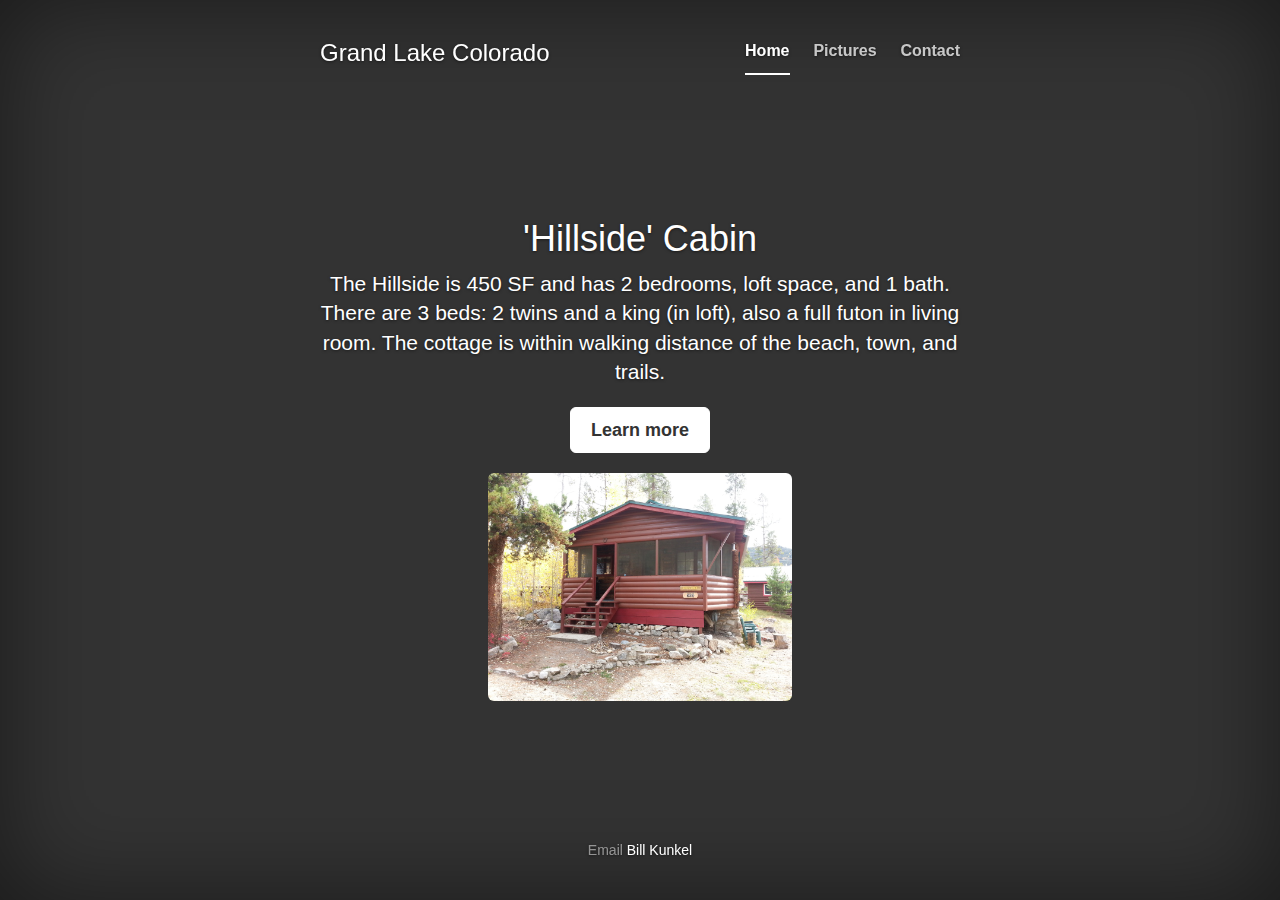
<file: index.html>
<!DOCTYPE html>
<html lang="en">
  <head>
    <meta charset="utf-8">
    <meta http-equiv="X-UA-Compatible" content="IE=edge">
    <meta name="viewport" content="width=device-width, initial-scale=1">
    <!-- The above 3 meta tags *must* come first in the head; any other head content must come *after* these tags -->
    <meta name="description" content="">
    <meta name="author" content="">

    <title>Grand Lake Colorado</title>

    <!-- Bootstrap core CSS -->
    <link rel="stylesheet" href="http://maxcdn.bootstrapcdn.com/bootstrap/3.3.5/css/bootstrap.min.css">

    <!-- Custom styles for this template -->
    <link href="css/cover.css" rel="stylesheet">

    <!-- HTML5 shim and Respond.js for IE8 support of HTML5 elements and media queries -->
    <!--[if lt IE 9]>
      <script src="https://oss.maxcdn.com/html5shiv/3.7.2/html5shiv.min.js"></script>
      <script src="https://oss.maxcdn.com/respond/1.4.2/respond.min.js"></script>
    <![endif]-->
  </head>

  <body>

    <div class="site-wrapper">

      <div class="site-wrapper-inner">

        <div class="cover-container">

          <div class="masthead clearfix">
            <div class="inner">
              <h3 class="masthead-brand">Grand Lake Colorado</h3>
              <nav>
                <ul class="nav masthead-nav">
                  <li class="active"><a href="#">Home</a></li>
                  <li><a href="pictures.html">Pictures</a></li>
                  <li><a href="contact.html">Contact</a></li>
                </ul>
              </nav>
            </div>
          </div>

          <div class="inner cover">
            <h1 class="cover-heading">'Hillside' Cabin</h1>
            <p class="lead">The Hillside is 450 SF and has 2 bedrooms, loft space, and 1 bath. There are 3 beds: 2 twins and a king (in loft), also a full futon in living room. The cottage is within walking distance of the beach, town, and trails.</p>
            <p class="lead">
              <a href="learn.html" class="btn btn-lg btn-default">Learn more</a>
            </p>           
			<img src="../images/cabin1.jpg" class="img-rounded" alt="Grand Lake Hillside Cabin" width="304"> 
		  </div>

          <div class="mastfoot">
            <div class="inner">
              <p>Email <a href="mailto:wbkunkel@gmail.com">Bill Kunkel</a></p>
            </div>
          </div>

        </div>

      </div>

    </div>

    <!-- Bootstrap core JavaScript
    ================================================== -->
    <!-- Placed at the end of the document so the pages load faster -->
    <script src="https://ajax.googleapis.com/ajax/libs/jquery/1.11.3/jquery.min.js"></script>
    <script src="http://maxcdn.bootstrapcdn.com/bootstrap/3.3.5/js/bootstrap.min.js"></script>
  </body>
</html>
</file>
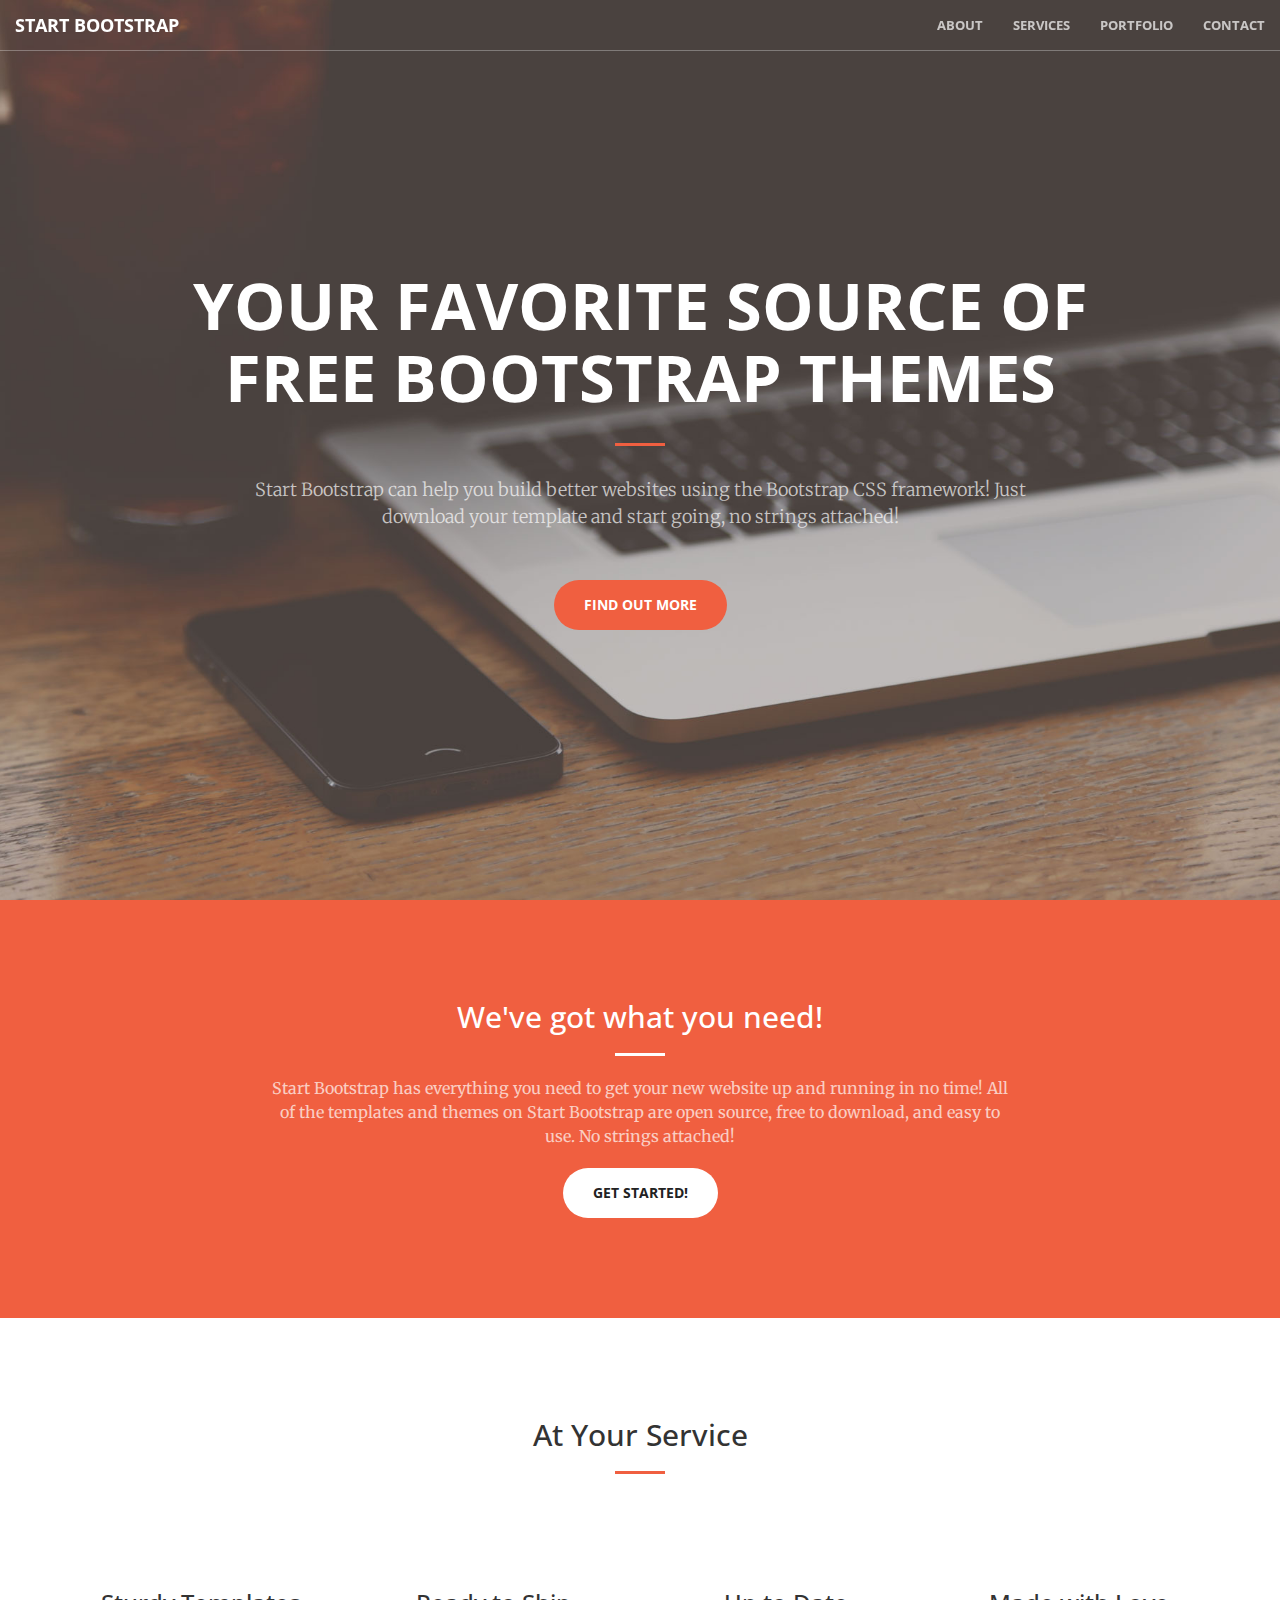
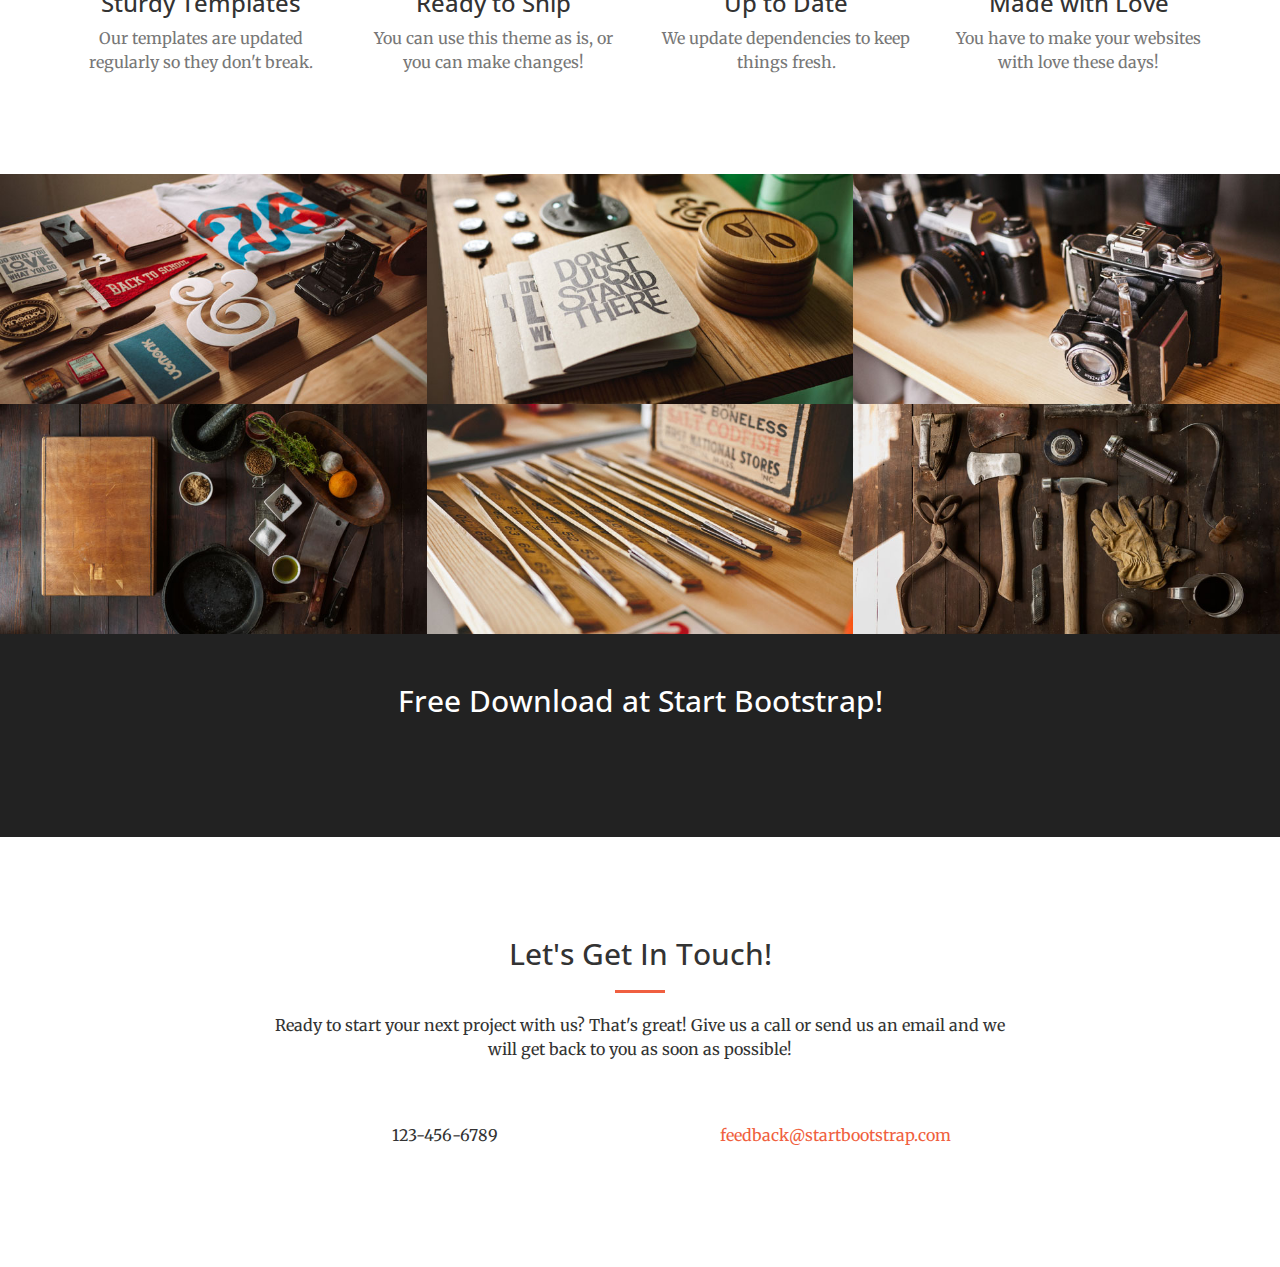
<file: home/index.html>
<!DOCTYPE html>
<html lang="en">

<head>

    <meta charset="utf-8">
    <meta http-equiv="X-UA-Compatible" content="IE=edge">
    <meta name="viewport" content="width=device-width, initial-scale=1">
    <meta name="description" content="">
    <meta name="author" content="">

    <title>Creative - Start Bootstrap Theme</title>

    <!-- Bootstrap Core CSS -->
    <link rel="stylesheet" href="css/bootstrap.min.css" type="text/css">

    <!-- Custom Fonts -->
    <link href='http://fonts.googleapis.com/css?family=Open+Sans:300italic,400italic,600italic,700italic,800italic,400,300,600,700,800' rel='stylesheet' type='text/css'>
    <link href='http://fonts.googleapis.com/css?family=Merriweather:400,300,300italic,400italic,700,700italic,900,900italic' rel='stylesheet' type='text/css'>
    <link rel="stylesheet" href="font-awesome/css/font-awesome.min.css" type="text/css">

    <!-- Plugin CSS -->
    <link rel="stylesheet" href="css/animate.min.css" type="text/css">

    <!-- Custom CSS -->
    <link rel="stylesheet" href="css/creative.css" type="text/css">

    <!-- HTML5 Shim and Respond.js IE8 support of HTML5 elements and media queries -->
    <!-- WARNING: Respond.js doesn't work if you view the page via file:// -->
    <!--[if lt IE 9]>
        <script src="https://oss.maxcdn.com/libs/html5shiv/3.7.0/html5shiv.js"></script>
        <script src="https://oss.maxcdn.com/libs/respond.js/1.4.2/respond.min.js"></script>
    <![endif]-->

</head>

<body id="page-top">

    <nav id="mainNav" class="navbar navbar-default navbar-fixed-top">
        <div class="container-fluid">
            <!-- Brand and toggle get grouped for better mobile display -->
            <div class="navbar-header">
                <button type="button" class="navbar-toggle collapsed" data-toggle="collapse" data-target="#bs-example-navbar-collapse-1">
                    <span class="sr-only">Toggle navigation</span>
                    <span class="icon-bar"></span>
                    <span class="icon-bar"></span>
                    <span class="icon-bar"></span>
                </button>
                <a class="navbar-brand page-scroll" href="#page-top">Start Bootstrap</a>
            </div>

            <!-- Collect the nav links, forms, and other content for toggling -->
            <div class="collapse navbar-collapse" id="bs-example-navbar-collapse-1">
                <ul class="nav navbar-nav navbar-right">
                    <li>
                        <a class="page-scroll" href="#about">About</a>
                    </li>
                    <li>
                        <a class="page-scroll" href="#services">Services</a>
                    </li>
                    <li>
                        <a class="page-scroll" href="#portfolio">Portfolio</a>
                    </li>
                    <li>
                        <a class="page-scroll" href="#contact">Contact</a>
                    </li>
                </ul>
            </div>
            <!-- /.navbar-collapse -->
        </div>
        <!-- /.container-fluid -->
    </nav>

    <header>
        <div class="header-content">
            <div class="header-content-inner">
                <h1>Your Favorite Source of Free Bootstrap Themes</h1>
                <hr>
                <p>Start Bootstrap can help you build better websites using the Bootstrap CSS framework! Just download your template and start going, no strings attached!</p>
                <a href="#about" class="btn btn-primary btn-xl page-scroll">Find Out More</a>
            </div>
        </div>
    </header>

    <section class="bg-primary" id="about">
        <div class="container">
            <div class="row">
                <div class="col-lg-8 col-lg-offset-2 text-center">
                    <h2 class="section-heading">We've got what you need!</h2>
                    <hr class="light">
                    <p class="text-faded">Start Bootstrap has everything you need to get your new website up and running in no time! All of the templates and themes on Start Bootstrap are open source, free to download, and easy to use. No strings attached!</p>
                    <a href="#" class="btn btn-default btn-xl">Get Started!</a>
                </div>
            </div>
        </div>
    </section>

    <section id="services">
        <div class="container">
            <div class="row">
                <div class="col-lg-12 text-center">
                    <h2 class="section-heading">At Your Service</h2>
                    <hr class="primary">
                </div>
            </div>
        </div>
        <div class="container">
            <div class="row">
                <div class="col-lg-3 col-md-6 text-center">
                    <div class="service-box">
                        <i class="fa fa-4x fa-diamond wow bounceIn text-primary"></i>
                        <h3>Sturdy Templates</h3>
                        <p class="text-muted">Our templates are updated regularly so they don't break.</p>
                    </div>
                </div>
                <div class="col-lg-3 col-md-6 text-center">
                    <div class="service-box">
                        <i class="fa fa-4x fa-paper-plane wow bounceIn text-primary" data-wow-delay=".1s"></i>
                        <h3>Ready to Ship</h3>
                        <p class="text-muted">You can use this theme as is, or you can make changes!</p>
                    </div>
                </div>
                <div class="col-lg-3 col-md-6 text-center">
                    <div class="service-box">
                        <i class="fa fa-4x fa-newspaper-o wow bounceIn text-primary" data-wow-delay=".2s"></i>
                        <h3>Up to Date</h3>
                        <p class="text-muted">We update dependencies to keep things fresh.</p>
                    </div>
                </div>
                <div class="col-lg-3 col-md-6 text-center">
                    <div class="service-box">
                        <i class="fa fa-4x fa-heart wow bounceIn text-primary" data-wow-delay=".3s"></i>
                        <h3>Made with Love</h3>
                        <p class="text-muted">You have to make your websites with love these days!</p>
                    </div>
                </div>
            </div>
        </div>
    </section>

    <section class="no-padding" id="portfolio">
        <div class="container-fluid">
            <div class="row no-gutter">
                <div class="col-lg-4 col-sm-6">
                    <a href="#" class="portfolio-box">
                        <img src="img/portfolio/1.jpg" class="img-responsive" alt="">
                        <div class="portfolio-box-caption">
                            <div class="portfolio-box-caption-content">
                                <div class="project-category text-faded">
                                    Category
                                </div>
                                <div class="project-name">
                                    Project Name
                                </div>
                            </div>
                        </div>
                    </a>
                </div>
                <div class="col-lg-4 col-sm-6">
                    <a href="#" class="portfolio-box">
                        <img src="img/portfolio/2.jpg" class="img-responsive" alt="">
                        <div class="portfolio-box-caption">
                            <div class="portfolio-box-caption-content">
                                <div class="project-category text-faded">
                                    Category
                                </div>
                                <div class="project-name">
                                    Project Name
                                </div>
                            </div>
                        </div>
                    </a>
                </div>
                <div class="col-lg-4 col-sm-6">
                    <a href="#" class="portfolio-box">
                        <img src="img/portfolio/3.jpg" class="img-responsive" alt="">
                        <div class="portfolio-box-caption">
                            <div class="portfolio-box-caption-content">
                                <div class="project-category text-faded">
                                    Category
                                </div>
                                <div class="project-name">
                                    Project Name
                                </div>
                            </div>
                        </div>
                    </a>
                </div>
                <div class="col-lg-4 col-sm-6">
                    <a href="#" class="portfolio-box">
                        <img src="img/portfolio/4.jpg" class="img-responsive" alt="">
                        <div class="portfolio-box-caption">
                            <div class="portfolio-box-caption-content">
                                <div class="project-category text-faded">
                                    Category
                                </div>
                                <div class="project-name">
                                    Project Name
                                </div>
                            </div>
                        </div>
                    </a>
                </div>
                <div class="col-lg-4 col-sm-6">
                    <a href="#" class="portfolio-box">
                        <img src="img/portfolio/5.jpg" class="img-responsive" alt="">
                        <div class="portfolio-box-caption">
                            <div class="portfolio-box-caption-content">
                                <div class="project-category text-faded">
                                    Category
                                </div>
                                <div class="project-name">
                                    Project Name
                                </div>
                            </div>
                        </div>
                    </a>
                </div>
                <div class="col-lg-4 col-sm-6">
                    <a href="#" class="portfolio-box">
                        <img src="img/portfolio/6.jpg" class="img-responsive" alt="">
                        <div class="portfolio-box-caption">
                            <div class="portfolio-box-caption-content">
                                <div class="project-category text-faded">
                                    Category
                                </div>
                                <div class="project-name">
                                    Project Name
                                </div>
                            </div>
                        </div>
                    </a>
                </div>
            </div>
        </div>
    </section>

    <aside class="bg-dark">
        <div class="container text-center">
            <div class="call-to-action">
                <h2>Free Download at Start Bootstrap!</h2>
                <a href="#" class="btn btn-default btn-xl wow tada">Download Now!</a>
            </div>
        </div>
    </aside>

    <section id="contact">
        <div class="container">
            <div class="row">
                <div class="col-lg-8 col-lg-offset-2 text-center">
                    <h2 class="section-heading">Let's Get In Touch!</h2>
                    <hr class="primary">
                    <p>Ready to start your next project with us? That's great! Give us a call or send us an email and we will get back to you as soon as possible!</p>
                </div>
                <div class="col-lg-4 col-lg-offset-2 text-center">
                    <i class="fa fa-phone fa-3x wow bounceIn"></i>
                    <p>123-456-6789</p>
                </div>
                <div class="col-lg-4 text-center">
                    <i class="fa fa-envelope-o fa-3x wow bounceIn" data-wow-delay=".1s"></i>
                    <p><a href="mailto:your-email@your-domain.com">feedback@startbootstrap.com</a></p>
                </div>
            </div>
        </div>
    </section>

    <!-- jQuery -->
    <script src="js/jquery.js"></script>

    <!-- Bootstrap Core JavaScript -->
    <script src="js/bootstrap.min.js"></script>

    <!-- Plugin JavaScript -->
    <script src="js/jquery.easing.min.js"></script>
    <script src="js/jquery.fittext.js"></script>
    <script src="js/wow.min.js"></script>

    <!-- Custom Theme JavaScript -->
    <script src="js/creative.js"></script>

</body>

</html>
</file>
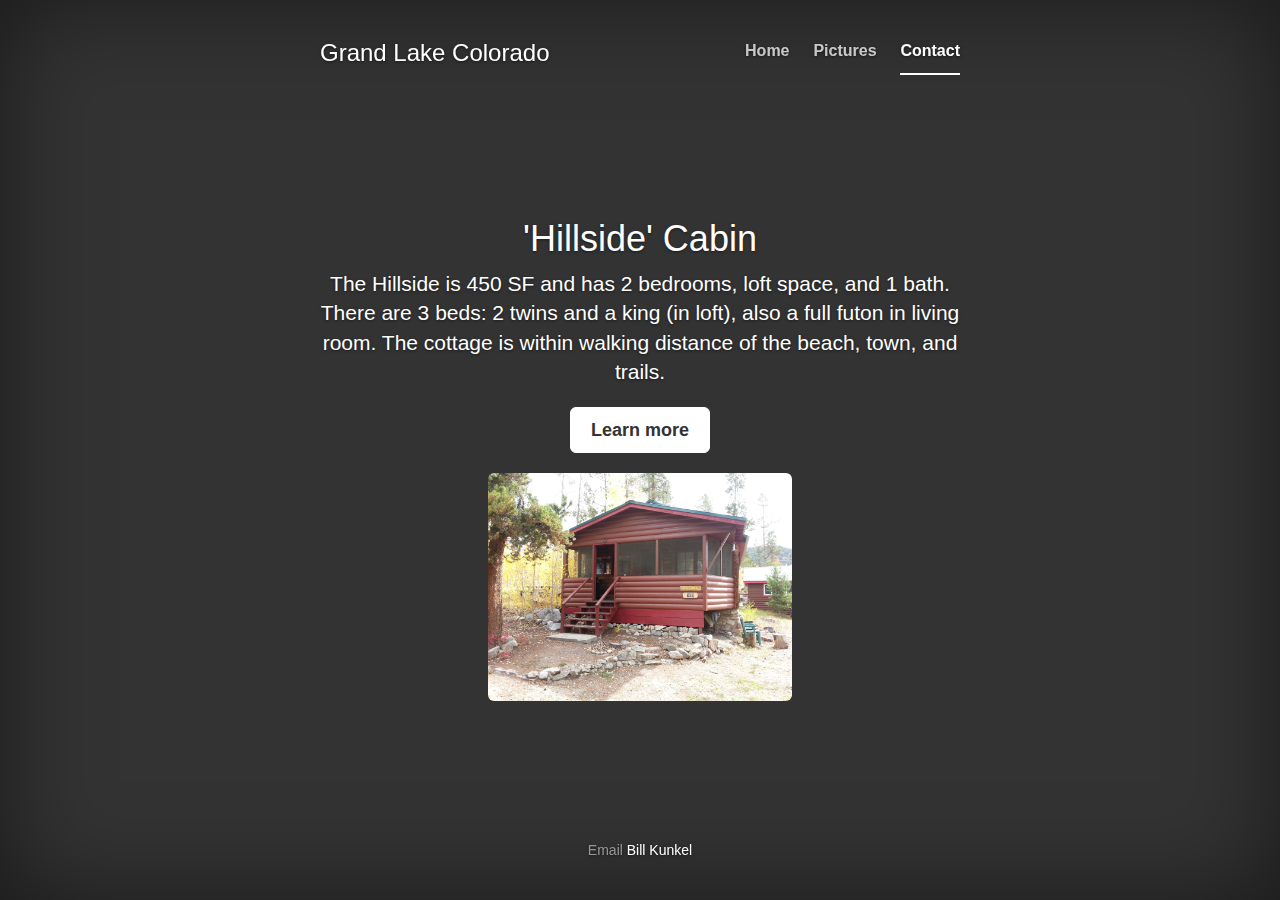
<file: contact.html>
<!DOCTYPE html>
<html lang="en">
  <head>
    <meta charset="utf-8">
    <meta http-equiv="X-UA-Compatible" content="IE=edge">
    <meta name="viewport" content="width=device-width, initial-scale=1">
    <!-- The above 3 meta tags *must* come first in the head; any other head content must come *after* these tags -->
    <meta name="description" content="">
    <meta name="author" content="">

    <title>Grand Lake Colorado</title>

    <!-- Bootstrap core CSS -->
    <link rel="stylesheet" href="http://maxcdn.bootstrapcdn.com/bootstrap/3.3.5/css/bootstrap.min.css">

    <!-- Custom styles for this template -->
    <link href="css/cover.css" rel="stylesheet">

    <!-- HTML5 shim and Respond.js for IE8 support of HTML5 elements and media queries -->
    <!--[if lt IE 9]>
      <script src="https://oss.maxcdn.com/html5shiv/3.7.2/html5shiv.min.js"></script>
      <script src="https://oss.maxcdn.com/respond/1.4.2/respond.min.js"></script>
    <![endif]-->
  </head>

  <body>

    <div class="site-wrapper">

      <div class="site-wrapper-inner">

        <div class="cover-container">

          <div class="masthead clearfix">
            <div class="inner">
              <h3 class="masthead-brand">Grand Lake Colorado</h3>
              <nav>
                <ul class="nav masthead-nav">
                  <li><a href="index.html">Home</a></li>
                  <li><a href="pictures.html">Pictures</a></li>
                  <li class="active"><a href="#">Contact</a></li>
                </ul>
              </nav>
            </div>
          </div>

          <div class="inner cover">
            <h1 class="cover-heading">'Hillside' Cabin</h1>
            <p class="lead">The Hillside is 450 SF and has 2 bedrooms, loft space, and 1 bath. There are 3 beds: 2 twins and a king (in loft), also a full futon in living room. The cottage is within walking distance of the beach, town, and trails.</p>
            <p class="lead">
              <a href="learn.html" class="btn btn-lg btn-default">Learn more</a>
            </p>           
			<img src="../images/cabin1.jpg" class="img-rounded" alt="Grand Lake Hillside Cabin" width="304"> 
		  </div>

          <div class="mastfoot">
            <div class="inner">
              <p>Email <a href="mailto:wbkunkel@gmail.com">Bill Kunkel</a></p>
            </div>
          </div>

        </div>

      </div>

    </div>

    <!-- Bootstrap core JavaScript
    ================================================== -->
    <!-- Placed at the end of the document so the pages load faster -->
    <script src="https://ajax.googleapis.com/ajax/libs/jquery/1.11.3/jquery.min.js"></script>
    <script src="http://maxcdn.bootstrapcdn.com/bootstrap/3.3.5/js/bootstrap.min.js"></script>
  </body>
</html>
</file>
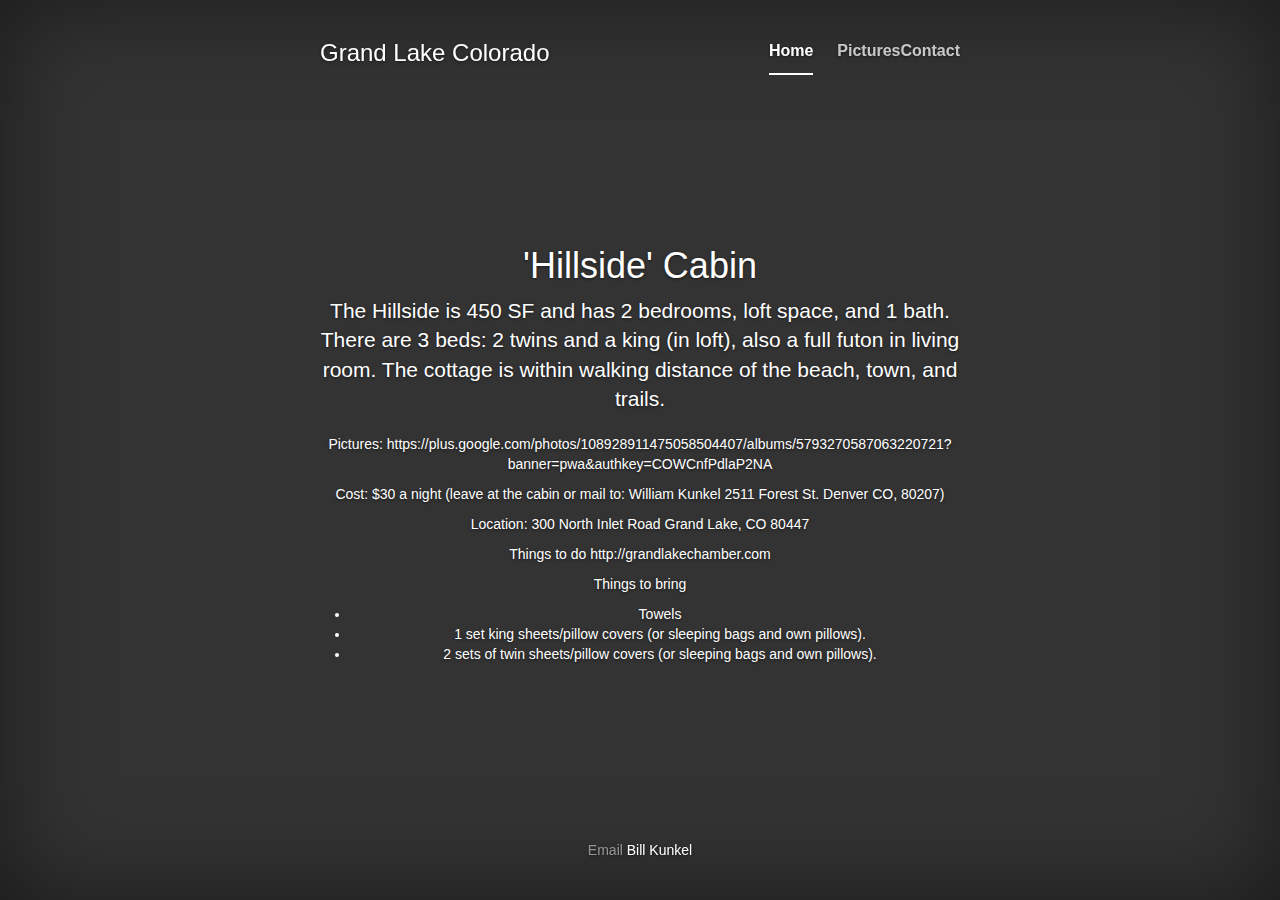
<file: learn.html>
<!DOCTYPE html>
<html lang="en">
<head>
<meta charset="utf-8">
<meta http-equiv="X-UA-Compatible" content="IE=edge">
<meta name="viewport" content="width=device-width, initial-scale=1">
<!-- The above 3 meta tags *must* come first in the head; any other head content must come *after* these tags -->
<meta name="description" content="">
<meta name="author" content="">
<title>Grand Lake Colorado</title>
<!-- Bootstrap core CSS -->
<link rel="stylesheet" href="http://maxcdn.bootstrapcdn.com/bootstrap/3.3.5/css/bootstrap.min.css">
<!-- Custom styles for this template -->
<link href="css/cover.css" rel="stylesheet" type="text/css">
<!-- HTML5 shim and Respond.js for IE8 support of HTML5 elements and media queries -->
<!--[if lt IE 9]>
      <script src="https://oss.maxcdn.com/html5shiv/3.7.2/html5shiv.min.js"></script>
      <script src="https://oss.maxcdn.com/respond/1.4.2/respond.min.js"></script>
    <![endif]-->
</head>
<body>
<div class="site-wrapper">
  <div class="site-wrapper-inner">
    <div class="cover-container">
      <div class="masthead clearfix">
        <div class="inner">
          <h3 class="masthead-brand">Grand Lake Colorado</h3>
          <ul class="nav masthead-nav">
            <li><a href="contact.html">Contact</a></li>
          </ul>
          <nav>
            <ul class="nav masthead-nav">
              <li class="active"><a href="#">Home</a></li>
              <li><a href="pictures.html">Pictures</a></li>
            </ul>
          </nav>
        </div>
      </div>
      <div class="inner cover">
        <h1 class="cover-heading">'Hillside' Cabin</h1>
        <p class="lead">The Hillside is 450 SF and has 2 bedrooms, loft space, and 1 bath. There are 3 beds: 2 twins and a king (in loft), also a full futon in living room. The cottage is within walking distance of the beach, town, and trails.</p>
        <p> Pictures:
          https://plus.google.com/photos/108928911475058504407/albums/5793270587063220721?banner=pwa&authkey=COWCnfPdlaP2NA</p>
        <p>Cost:
          $30 a night (leave at the cabin or mail to: William Kunkel 2511 Forest St. Denver CO, 80207) </p>
        <p>Location:
          300 North Inlet Road Grand Lake, CO 80447 </p>
        <p>Things to do
          http://grandlakechamber.com </p>
        <p>Things to bring </p>
        <ul>
          <li>Towels </li>
          <li>1 set king sheets/pillow covers (or sleeping bags and own pillows). </li>
          <li>2 sets of twin sheets/pillow covers (or sleeping bags and own pillows). </li>
        </ul>
      </div>
      <div class="mastfoot">
        <div class="inner">
          <p>Email <a href="mailto:wbkunkel@gmail.com">Bill Kunkel</a></p>
        </div>
      </div>
    </div>
  </div>
</div>
<!-- Bootstrap core JavaScript
    ================================================== -->
<!-- Placed at the end of the document so the pages load faster -->
<script src="https://ajax.googleapis.com/ajax/libs/jquery/1.11.3/jquery.min.js"></script>
<script src="http://maxcdn.bootstrapcdn.com/bootstrap/3.3.5/js/bootstrap.min.js"></script>
</body>
</html>
</file>
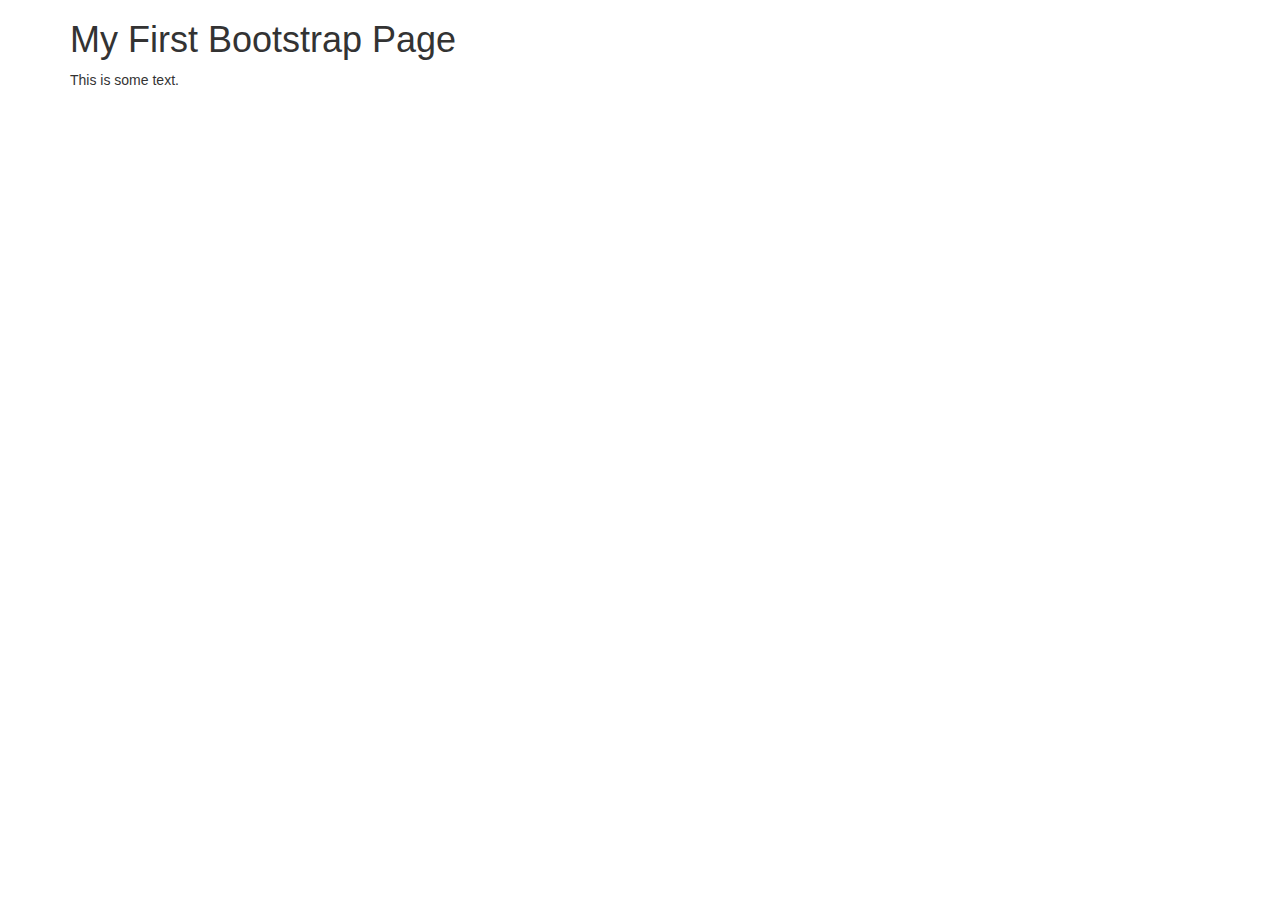
<file: page1.html>
<!DOCTYPE html>
<html lang="en">
<head>
  <title>Bootstrap Example</title>
  <meta charset="utf-8">
  <meta name="viewport" content="width=device-width, initial-scale=1">
  <link rel="stylesheet" href="../css/bootstrap.min.css">
  <script src="https://ajax.googleapis.com/ajax/libs/jquery/1.11.3/jquery.min.js"></script>
  <script src="../js/bootstrap.min.js"></script>
</head>
<body>

<div class="container">
  <h1>My First Bootstrap Page</h1>
  <p>This is some text.</p> 
</div>

</body>
</html>
</file>
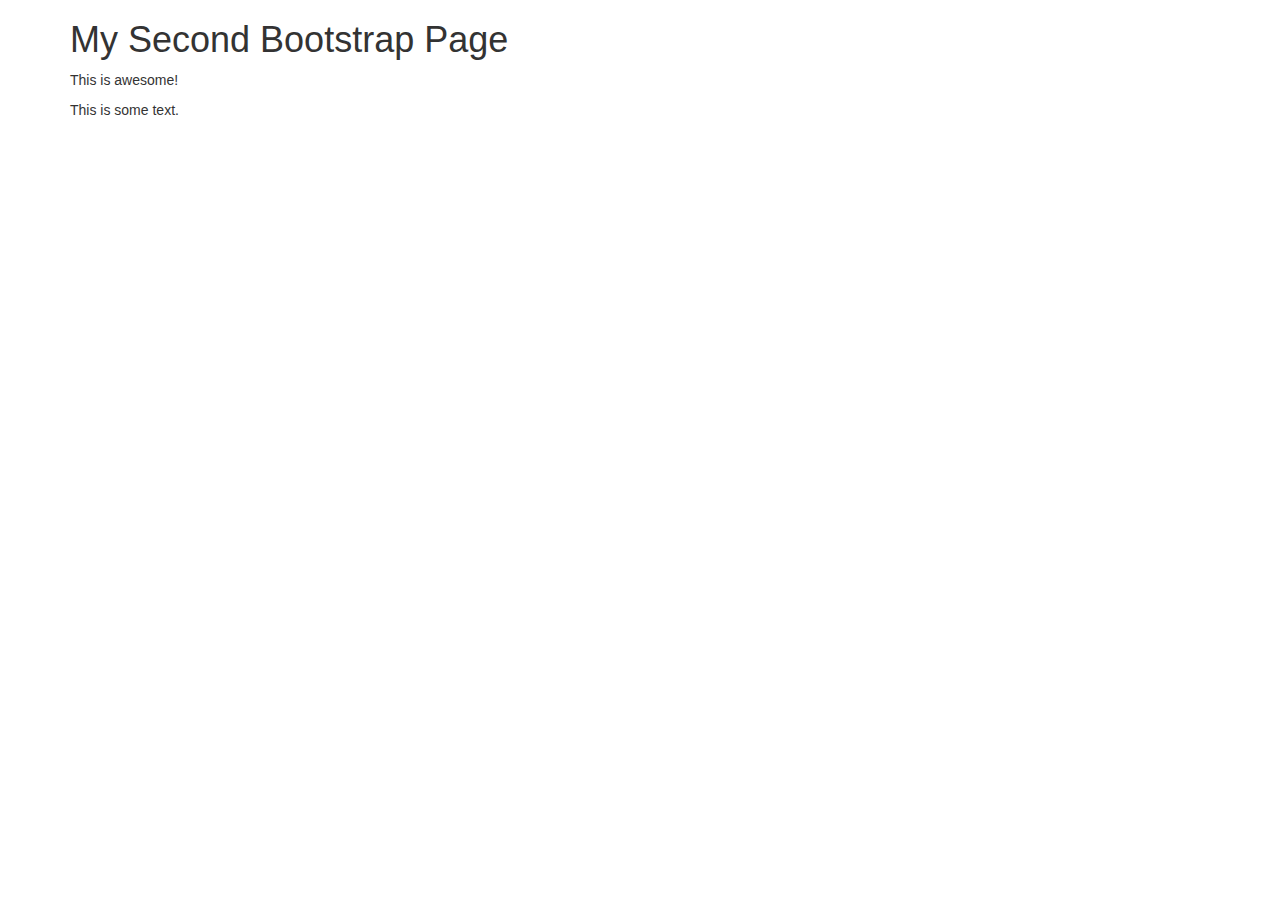
<file: page2.html>
<!DOCTYPE html>
<html lang="en">
<head>
  <title>Bootstrap Example</title>
  <meta charset="utf-8">
  <meta name="viewport" content="width=device-width, initial-scale=1">
  <link rel="stylesheet" href="../css/bootstrap.min.css">
  <script src="https://ajax.googleapis.com/ajax/libs/jquery/1.11.3/jquery.min.js"></script>
  <script src="../js/bootstrap.min.js"></script>
</head>
<body>

<div class="container">
  <h1>My Second Bootstrap Page</h1>
  <p>This is awesome!</p>
  <p>This is some text.</p> 
</div>

</body>
</html>
</file>
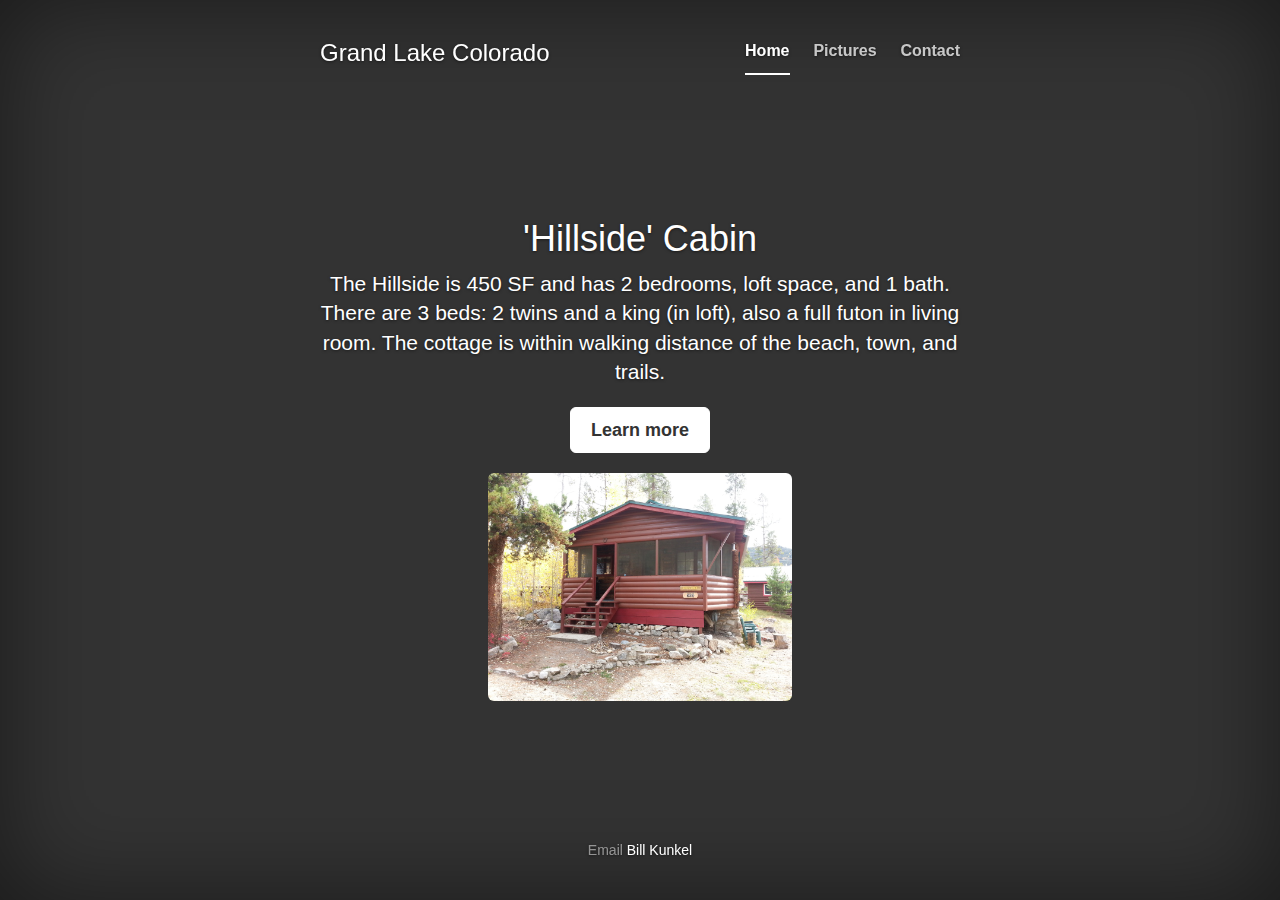
<file: page3.html>
<!DOCTYPE html>
<html lang="en">
  <head>
    <meta charset="utf-8">
    <meta http-equiv="X-UA-Compatible" content="IE=edge">
    <meta name="viewport" content="width=device-width, initial-scale=1">
    <!-- The above 3 meta tags *must* come first in the head; any other head content must come *after* these tags -->
    <meta name="description" content="">
    <meta name="author" content="">

    <title>Grand Lake Colorado</title>

    <!-- Bootstrap core CSS -->
    <link rel="stylesheet" href="http://maxcdn.bootstrapcdn.com/bootstrap/3.3.5/css/bootstrap.min.css">

    <!-- Custom styles for this template -->
    <link href="../css/cover.css" rel="stylesheet">

    <!-- HTML5 shim and Respond.js for IE8 support of HTML5 elements and media queries -->
    <!--[if lt IE 9]>
      <script src="https://oss.maxcdn.com/html5shiv/3.7.2/html5shiv.min.js"></script>
      <script src="https://oss.maxcdn.com/respond/1.4.2/respond.min.js"></script>
    <![endif]-->
  </head>

  <body>

    <div class="site-wrapper">

      <div class="site-wrapper-inner">

        <div class="cover-container">

          <div class="masthead clearfix">
            <div class="inner">
              <h3 class="masthead-brand">Grand Lake Colorado</h3>
              <nav>
                <ul class="nav masthead-nav">
                  <li class="active"><a href="#">Home</a></li>
                  <li><a href="pictures.html">Pictures</a></li>
                  <li><a href="contact.html">Contact</a></li>
                </ul>
              </nav>
            </div>
          </div>

          <div class="inner cover">
            <h1 class="cover-heading">'Hillside' Cabin</h1>
            <p class="lead">The Hillside is 450 SF and has 2 bedrooms, loft space, and 1 bath. There are 3 beds: 2 twins and a king (in loft), also a full futon in living room. The cottage is within walking distance of the beach, town, and trails.</p>
            <p class="lead">
              <a href="#" class="btn btn-lg btn-default">Learn more</a>
            </p>           
			<img src="../images/cabin1.jpg" class="img-rounded" alt="Grand Lake Hillside Cabin" width="304"> 
		  </div>

          <div class="mastfoot">
            <div class="inner">
              <p>Email <a href="mailto:wbkunkel@gmail.com">Bill Kunkel</a></p>
            </div>
          </div>

        </div>

      </div>

    </div>

    <!-- Bootstrap core JavaScript
    ================================================== -->
    <!-- Placed at the end of the document so the pages load faster -->
    <script src="https://ajax.googleapis.com/ajax/libs/jquery/1.11.3/jquery.min.js"></script>
    <script src="http://maxcdn.bootstrapcdn.com/bootstrap/3.3.5/js/bootstrap.min.js"></script>
  </body>
</html>
</file>
<file: css/cover.css>
/*
 * Globals
 */

/* Links */
a,
a:focus,
a:hover {
  color: #fff;
}

/* Custom default button */
.btn-default,
.btn-default:hover,
.btn-default:focus {
  color: #333;
  text-shadow: none; /* Prevent inheritence from `body` */
  background-color: #fff;
  border: 1px solid #fff;
}


/*
 * Base structure
 */

html,
body {
  height: 100%;
  background-color: #333;
}
body {
  color: #fff;
  text-align: center;
  text-shadow: 0 1px 3px rgba(0,0,0,.5);
}

/* Extra markup and styles for table-esque vertical and horizontal centering */
.site-wrapper {
  display: table;
  width: 100%;
  height: 100%; /* For at least Firefox */
  min-height: 100%;
  -webkit-box-shadow: inset 0 0 100px rgba(0,0,0,.5);
          box-shadow: inset 0 0 100px rgba(0,0,0,.5);
}
.site-wrapper-inner {
  display: table-cell;
  vertical-align: top;
}
.cover-container {
  margin-right: auto;
  margin-left: auto;
}

/* Padding for spacing */
.inner {
  padding: 30px;
}


/*
 * Header
 */
.masthead-brand {
  margin-top: 10px;
  margin-bottom: 10px;
}

.masthead-nav > li {
  display: inline-block;
}
.masthead-nav > li + li {
  margin-left: 20px;
}
.masthead-nav > li > a {
  padding-right: 0;
  padding-left: 0;
  font-size: 16px;
  font-weight: bold;
  color: #fff; /* IE8 proofing */
  color: rgba(255,255,255,.75);
  border-bottom: 2px solid transparent;
}
.masthead-nav > li > a:hover,
.masthead-nav > li > a:focus {
  background-color: transparent;
  border-bottom-color: #a9a9a9;
  border-bottom-color: rgba(255,255,255,.25);
}
.masthead-nav > .active > a,
.masthead-nav > .active > a:hover,
.masthead-nav > .active > a:focus {
  color: #fff;
  border-bottom-color: #fff;
}

@media (min-width: 768px) {
  .masthead-brand {
    float: left;
  }
  .masthead-nav {
    float: right;
  }
}


/*
 * Cover
 */

.cover {
  padding: 0 20px;
}
.cover .btn-lg {
  padding: 10px 20px;
  font-weight: bold;
}


/*
 * Footer
 */

.mastfoot {
  color: #999; /* IE8 proofing */
  color: rgba(255,255,255,.5);
}


/*
 * Affix and center
 */

@media (min-width: 768px) {
  /* Pull out the header and footer */
  .masthead {
    position: fixed;
    top: 0;
  }
  .mastfoot {
    position: fixed;
    bottom: 0;
  }
  /* Start the vertical centering */
  .site-wrapper-inner {
    vertical-align: middle;
  }
  /* Handle the widths */
  .masthead,
  .mastfoot,
  .cover-container {
    width: 100%; /* Must be percentage or pixels for horizontal alignment */
  }
}

@media (min-width: 992px) {
  .masthead,
  .mastfoot,
  .cover-container {
    width: 700px;
  }
}
</file>
<file: home/css/creative.css>
/*!
 * Start Bootstrap - Creative Bootstrap Theme (http://startbootstrap.com)
 * Code licensed under the Apache License v2.0.
 * For details, see http://www.apache.org/licenses/LICENSE-2.0.
 */

html,
body {
    width: 100%;
    height: 100%;
}

body {
    font-family: Merriweather,'Helvetica Neue',Arial,sans-serif;
}

hr {
    max-width: 50px;
    border-color: #f05f40;
    border-width: 3px;
}

hr.light {
    border-color: #fff;
}

a {
    color: #f05f40;
    -webkit-transition: all .35s;
    -moz-transition: all .35s;
    transition: all .35s;
}

a:hover,
a:focus {
    color: #eb3812;
}

h1,
h2,
h3,
h4,
h5,
h6 {
    font-family: 'Open Sans','Helvetica Neue',Arial,sans-serif;
}

p {
    margin-bottom: 20px;
    font-size: 16px;
    line-height: 1.5;
}

.bg-primary {
    background-color: #f05f40;
}

.bg-dark {
    color: #fff;
    background-color: #222;
}

.text-faded {
    color: rgba(255,255,255,.7);
}

section {
    padding: 100px 0;
}

aside {
    padding: 50px 0;
}

.no-padding {
    padding: 0;
}

.navbar-default {
    border-color: rgba(34,34,34,.05);
    font-family: 'Open Sans','Helvetica Neue',Arial,sans-serif;
    background-color: #fff;
    -webkit-transition: all .35s;
    -moz-transition: all .35s;
    transition: all .35s;
}

.navbar-default .navbar-header .navbar-brand {
    text-transform: uppercase;
    font-family: 'Open Sans','Helvetica Neue',Arial,sans-serif;
    font-weight: 700;
    color: #f05f40;
}

.navbar-default .navbar-header .navbar-brand:hover,
.navbar-default .navbar-header .navbar-brand:focus {
    color: #eb3812;
}

.navbar-default .nav > li>a,
.navbar-default .nav>li>a:focus {
    text-transform: uppercase;
    font-size: 13px;
    font-weight: 700;
    color: #222;
}

.navbar-default .nav > li>a:hover,
.navbar-default .nav>li>a:focus:hover {
    color: #f05f40;
}

.navbar-default .nav > li.active>a,
.navbar-default .nav>li.active>a:focus {
    color: #f05f40!important;
    background-color: transparent;
}

.navbar-default .nav > li.active>a:hover,
.navbar-default .nav>li.active>a:focus:hover {
    background-color: transparent;
}

@media(min-width:768px) {
    .navbar-default {
        border-color: rgba(255,255,255,.3);
        background-color: transparent;
    }

    .navbar-default .navbar-header .navbar-brand {
        color: rgba(255,255,255,.7);
    }

    .navbar-default .navbar-header .navbar-brand:hover,
    .navbar-default .navbar-header .navbar-brand:focus {
        color: #fff;
    }

    .navbar-default .nav > li>a,
    .navbar-default .nav>li>a:focus {
        color: rgba(255,255,255,.7);
    }

    .navbar-default .nav > li>a:hover,
    .navbar-default .nav>li>a:focus:hover {
        color: #fff;
    }

    .navbar-default.affix {
        border-color: rgba(34,34,34,.05);
        background-color: #fff;
    }

    .navbar-default.affix .navbar-header .navbar-brand {
        font-size: 14px;
        color: #f05f40;
    }

    .navbar-default.affix .navbar-header .navbar-brand:hover,
    .navbar-default.affix .navbar-header .navbar-brand:focus {
        color: #eb3812;
    }

    .navbar-default.affix .nav > li>a,
    .navbar-default.affix .nav>li>a:focus {
        color: #222;
    }

    .navbar-default.affix .nav > li>a:hover,
    .navbar-default.affix .nav>li>a:focus:hover {
        color: #f05f40;
    }
}

header {
    position: relative;
    width: 100%;
    min-height: auto;
    text-align: center;
    color: #fff;
    background-image: url(../img/header.jpg);
    background-position: center;
    -webkit-background-size: cover;
    -moz-background-size: cover;
    background-size: cover;
    -o-background-size: cover;
}

header .header-content {
    position: relative;
    width: 100%;
    padding: 100px 15px;
    text-align: center;
}

header .header-content .header-content-inner h1 {
    margin-top: 0;
    margin-bottom: 0;
    text-transform: uppercase;
    font-weight: 700;
}

header .header-content .header-content-inner hr {
    margin: 30px auto;
}

header .header-content .header-content-inner p {
    margin-bottom: 50px;
    font-size: 16px;
    font-weight: 300;
    color: rgba(255,255,255,.7);
}

@media(min-width:768px) {
    header {
        min-height: 100%;
    }

    header .header-content {
        position: absolute;
        top: 50%;
        padding: 0 50px;
        -webkit-transform: translateY(-50%);
        -ms-transform: translateY(-50%);
        transform: translateY(-50%);
    }

    header .header-content .header-content-inner {
        margin-right: auto;
        margin-left: auto;
        max-width: 1000px;
    }

    header .header-content .header-content-inner p {
        margin-right: auto;
        margin-left: auto;
        max-width: 80%;
        font-size: 18px;
    }
}

.section-heading {
    margin-top: 0;
}

.service-box {
    margin: 50px auto 0;
    max-width: 400px;
}

@media(min-width:992px) {
    .service-box {
        margin: 20px auto 0;
    }
}

.service-box p {
    margin-bottom: 0;
}

.portfolio-box {
    display: block;
    position: relative;
    margin: 0 auto;
    max-width: 650px;
}

.portfolio-box .portfolio-box-caption {
    display: block;
    position: absolute;
    bottom: 0;
    width: 100%;
    height: 100%;
    text-align: center;
    color: #fff;
    opacity: 0;
    background: rgba(240,95,64,.9);
    -webkit-transition: all .35s;
    -moz-transition: all .35s;
    transition: all .35s;
}

.portfolio-box .portfolio-box-caption .portfolio-box-caption-content {
    position: absolute;
    top: 50%;
    width: 100%;
    text-align: center;
    transform: translateY(-50%);
}

.portfolio-box .portfolio-box-caption .portfolio-box-caption-content .project-category,
.portfolio-box .portfolio-box-caption .portfolio-box-caption-content .project-name {
    padding: 0 15px;
    font-family: 'Open Sans','Helvetica Neue',Arial,sans-serif;
}

.portfolio-box .portfolio-box-caption .portfolio-box-caption-content .project-category {
    text-transform: uppercase;
    font-size: 14px;
    font-weight: 600;
}

.portfolio-box .portfolio-box-caption .portfolio-box-caption-content .project-name {
    font-size: 18px;
}

.portfolio-box:hover .portfolio-box-caption {
    opacity: 1;
}

@media(min-width:768px) {
    .portfolio-box .portfolio-box-caption .portfolio-box-caption-content .project-category {
        font-size: 16px;
    }

    .portfolio-box .portfolio-box-caption .portfolio-box-caption-content .project-name {
        font-size: 22px;
    }
}

.call-to-action h2 {
    margin: 0 auto 20px;
}

.text-primary {
    color: #f05f40;
}

.no-gutter > [class*=col-] {
    padding-right: 0;
    padding-left: 0;
}

.btn-default {
    border-color: #fff;
    color: #222;
    background-color: #fff;
    -webkit-transition: all .35s;
    -moz-transition: all .35s;
    transition: all .35s;
}

.btn-default:hover,
.btn-default:focus,
.btn-default.focus,
.btn-default:active,
.btn-default.active,
.open > .dropdown-toggle.btn-default {
    border-color: #ededed;
    color: #222;
    background-color: #f2f2f2;
}

.btn-default:active,
.btn-default.active,
.open > .dropdown-toggle.btn-default {
    background-image: none;
}

.btn-default.disabled,
.btn-default[disabled],
fieldset[disabled] .btn-default,
.btn-default.disabled:hover,
.btn-default[disabled]:hover,
fieldset[disabled] .btn-default:hover,
.btn-default.disabled:focus,
.btn-default[disabled]:focus,
fieldset[disabled] .btn-default:focus,
.btn-default.disabled.focus,
.btn-default[disabled].focus,
fieldset[disabled] .btn-default.focus,
.btn-default.disabled:active,
.btn-default[disabled]:active,
fieldset[disabled] .btn-default:active,
.btn-default.disabled.active,
.btn-default[disabled].active,
fieldset[disabled] .btn-default.active {
    border-color: #fff;
    background-color: #fff;
}

.btn-default .badge {
    color: #fff;
    background-color: #222;
}

.btn-primary {
    border-color: #f05f40;
    color: #fff;
    background-color: #f05f40;
    -webkit-transition: all .35s;
    -moz-transition: all .35s;
    transition: all .35s;
}

.btn-primary:hover,
.btn-primary:focus,
.btn-primary.focus,
.btn-primary:active,
.btn-primary.active,
.open > .dropdown-toggle.btn-primary {
    border-color: #ed431f;
    color: #fff;
    background-color: #ee4b28;
}

.btn-primary:active,
.btn-primary.active,
.open > .dropdown-toggle.btn-primary {
    background-image: none;
}

.btn-primary.disabled,
.btn-primary[disabled],
fieldset[disabled] .btn-primary,
.btn-primary.disabled:hover,
.btn-primary[disabled]:hover,
fieldset[disabled] .btn-primary:hover,
.btn-primary.disabled:focus,
.btn-primary[disabled]:focus,
fieldset[disabled] .btn-primary:focus,
.btn-primary.disabled.focus,
.btn-primary[disabled].focus,
fieldset[disabled] .btn-primary.focus,
.btn-primary.disabled:active,
.btn-primary[disabled]:active,
fieldset[disabled] .btn-primary:active,
.btn-primary.disabled.active,
.btn-primary[disabled].active,
fieldset[disabled] .btn-primary.active {
    border-color: #f05f40;
    background-color: #f05f40;
}

.btn-primary .badge {
    color: #f05f40;
    background-color: #fff;
}

.btn {
    border: 0;
    border-radius: 300px;
    text-transform: uppercase;
    font-family: 'Open Sans','Helvetica Neue',Arial,sans-serif;
    font-weight: 700;
}

.btn-xl {
    padding: 15px 30px;
}

::-moz-selection {
    text-shadow: none;
    color: #fff;
    background: #222;
}

::selection {
    text-shadow: none;
    color: #fff;
    background: #222;
}

img::selection {
    color: #fff;
    background: 0 0;
}

img::-moz-selection {
    color: #fff;
    background: 0 0;
}

body {
    webkit-tap-highlight-color: #222;
}
</file>
